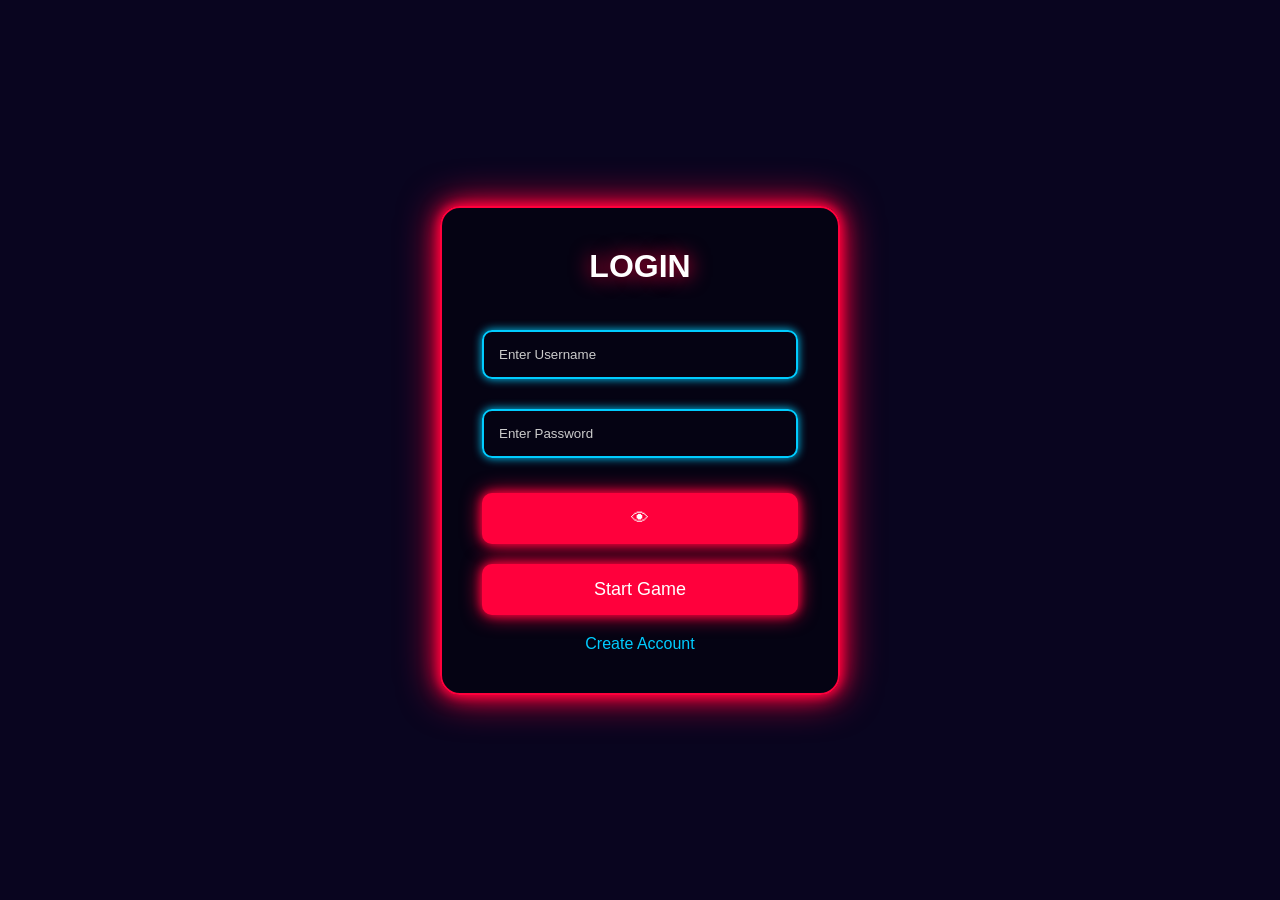
<file: templates/login.html>
<!DOCTYPE html>
<html>
<head>
    <title>Game Login</title>

    <style>
        *{
            margin:0;
            padding:0;
            box-sizing:border-box;
            font-family:Arial;
        }

        body{
            height:100vh;
            display:flex;
            justify-content:center;
            align-items:center;
            background:#09051f;
        }

        .container{
            width:400px;
            padding:40px;
            border:2px solid #ff003c;
            border-radius:20px;
            background:rgba(0,0,0,0.4);

            box-shadow:
            0 0 10px #ff003c,
            0 0 20px #ff003c,
            0 0 40px #ff003c;
        }

        h1{
            color:white;
            text-align:center;
            margin-bottom:30px;
            text-shadow:0 0 20px #ff003c;
        }

        input{
            width:100%;
            padding:15px;
            margin:15px 0;
            background:transparent;
            border:2px solid #00ccff;
            border-radius:10px;
            color:white;
            outline:none;

            box-shadow:0 0 10px #00ccff;
        }

        input::placeholder{
            color:#ccc;
        }

        button{
            width:100%;
            padding:15px;
            margin-top:20px;
            border:none;
            border-radius:10px;
            background:#ff003c;
            color:white;
            font-size:18px;
            cursor:pointer;

            box-shadow:
            0 0 10px #ff003c,
            0 0 20px #ff003c;
        }

        button:hover{
            background:#00ccff;

            box-shadow:
            0 0 10px #00ccff,
            0 0 20px #00ccff;
        }

        .link{
            text-align:center;
            margin-top:20px;
        }

        .link a{
            color:#00ccff;
            text-decoration:none;
        }

    </style>

</head>

<body>

<div class="container">

    <h1>LOGIN</h1>

    <form method="POST">
        
        <input type="text" name="username" placeholder="Enter Username">

        <input type="password" id="password" name="password" placeholder="Enter Password">

        <button type="button" onclick="togglePassword()">👁</button>

        <a href="/mode"><button class="quiz-button">Start Game</button></a>
        
<script>
function togglePassword() {
    let pass = document.getElementById("password");

    if (pass.type === "password") {
        pass.type = "text";
    } else {
        pass.type = "password";
    }
}

</script>
    <div class="link">
        <a href="/signup">Create Account</a>
    </div>

</div>

</body>
</html>
</file>
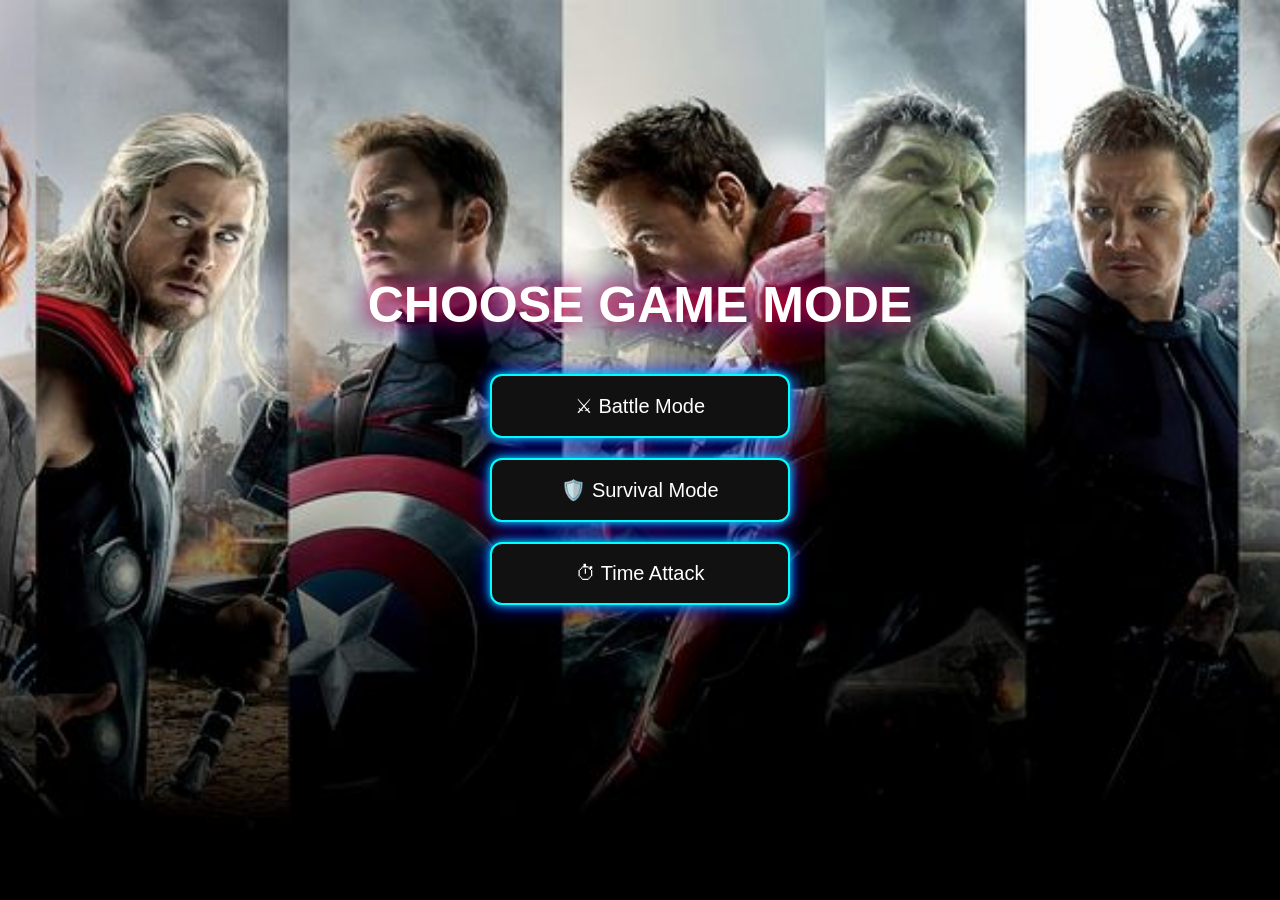
<file: templates/mode.html>
<!DOCTYPE html>
<html>
<head>
    <title>Choose Game Mode</title>

    <style>

        *{
            margin:0;
            padding:0;
            box-sizing:border-box;
            font-family:Arial;
        }

        body{
            height:100vh;
            display:flex;
            justify-content:center;
            align-items:center;

            background:url("/static/images/mode.jpg") no-repeat center center;
            background-size:cover;
        }

        .mode-container{
            background:rgba(0,0,0,0.6);
            padding:50px;
            border-radius:20px;
            text-align:center;

            box-shadow:
            0 0 20px red,
            0 0 40px blue;
        }

        h1{
            color:white;
            margin-bottom:40px;
            font-size:50px;

            text-shadow:
            0 0 20px red,
            0 0 30px blue;
        }

        .mode-btn{
            display:block;
            width:300px;
            margin:20px auto;
            padding:18px;

            border:none;
            border-radius:12px;

            background:#111;
            color:white;

            font-size:20px;
            cursor:pointer;

            border:2px solid cyan;

            box-shadow:
            0 0 10px cyan,
            0 0 20px blue;

            transition:0.3s;
        }

        .mode-btn:hover{
            transform:scale(1.08);
            background:red;
        }

        a{
            text-decoration:none;
        }

    </style>

</head>

<body>

   <div class="mode-selection-container">
    <h1>CHOOSE GAME MODE</h1>

    <a href="/character_select?mode=battle">
        <button class="mode-btn">⚔ Battle Mode</button>
    </a>
        
    <a href="/character_select?mode=survival">
        <button class="mode-btn">🛡️ Survival Mode</button>
    </a>

    <a href="/character_select?mode=time_attack">
        <button class="mode-btn">⏱ Time Attack</button>
    </a>
</div>

</body>
</html>
</file>
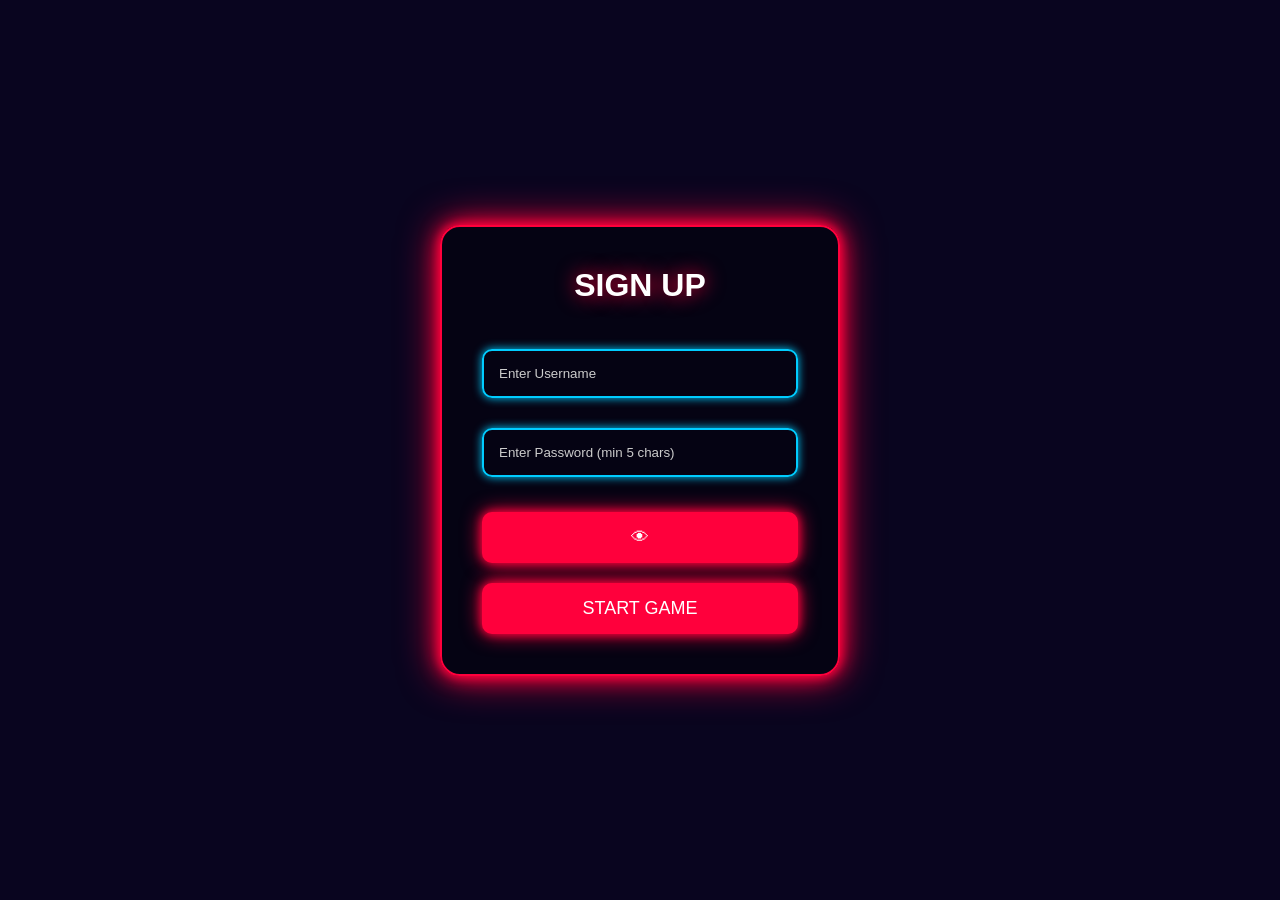
<file: templates/signup.html>
<!DOCTYPE html>
<html>
<head>
    <title>Game Login</title>

    <style>
        *{
            margin:0;
            padding:0;
            box-sizing:border-box;
            font-family:Arial;
        }

        body{
            height:100vh;
            display:flex;
            justify-content:center;
            align-items:center;
            background:#09051f;
        }

        .container{
            width:400px;
            padding:40px;
            border:2px solid #ff003c;
            border-radius:20px;
            background:rgba(0,0,0,0.4);

            box-shadow:
            0 0 10px #ff003c,
            0 0 20px #ff003c,
            0 0 40px #ff003c;
        }

        h1{
            color:white;
            text-align:center;
            margin-bottom:30px;
            text-shadow:0 0 20px #ff003c;
        }

        input{
            width:100%;
            padding:15px;
            margin:15px 0;
            background:transparent;
            border:2px solid #00ccff;
            border-radius:10px;
            color:white;
            outline:none;

            box-shadow:0 0 10px #00ccff;
        }

        input::placeholder{
            color:#ccc;
        }

        button{
            width:100%;
            padding:15px;
            margin-top:20px;
            border:none;
            border-radius:10px;
            background:#ff003c;
            color:white;
            font-size:18px;
            cursor:pointer;

            box-shadow:
            0 0 10px #ff003c,
            0 0 20px #ff003c;
        }

        button:hover{
            background:#00ccff;

            box-shadow:
            0 0 10px #00ccff,
            0 0 20px #00ccff;
        }

        .link{
            text-align:center;
            margin-top:20px;
        }

        .link a{
            color:#00ccff;
            text-decoration:none;
        }

    </style>

</head>

<body>

<div class="container">

    <h1>SIGN UP</h1>

    <form method="POST">

        <input type="text" name="username" placeholder="Enter Username">

       <input type="password" 
       name="password" 
       id="password"
       placeholder="Enter Password (min 5 chars)"
       minlength="5"
       required>

<button type="button" onclick="togglePassword()">👁</button>

        <button type="submit">START GAME</button>

    </form>

   </div>
<script>
function togglePassword() {
    let pass = document.getElementById("password");

    if (pass.type === "password") {
        pass.type = "text";
    } else {
        pass.type = "password";
    }
}
</script>
</body>
</html>
</file>
